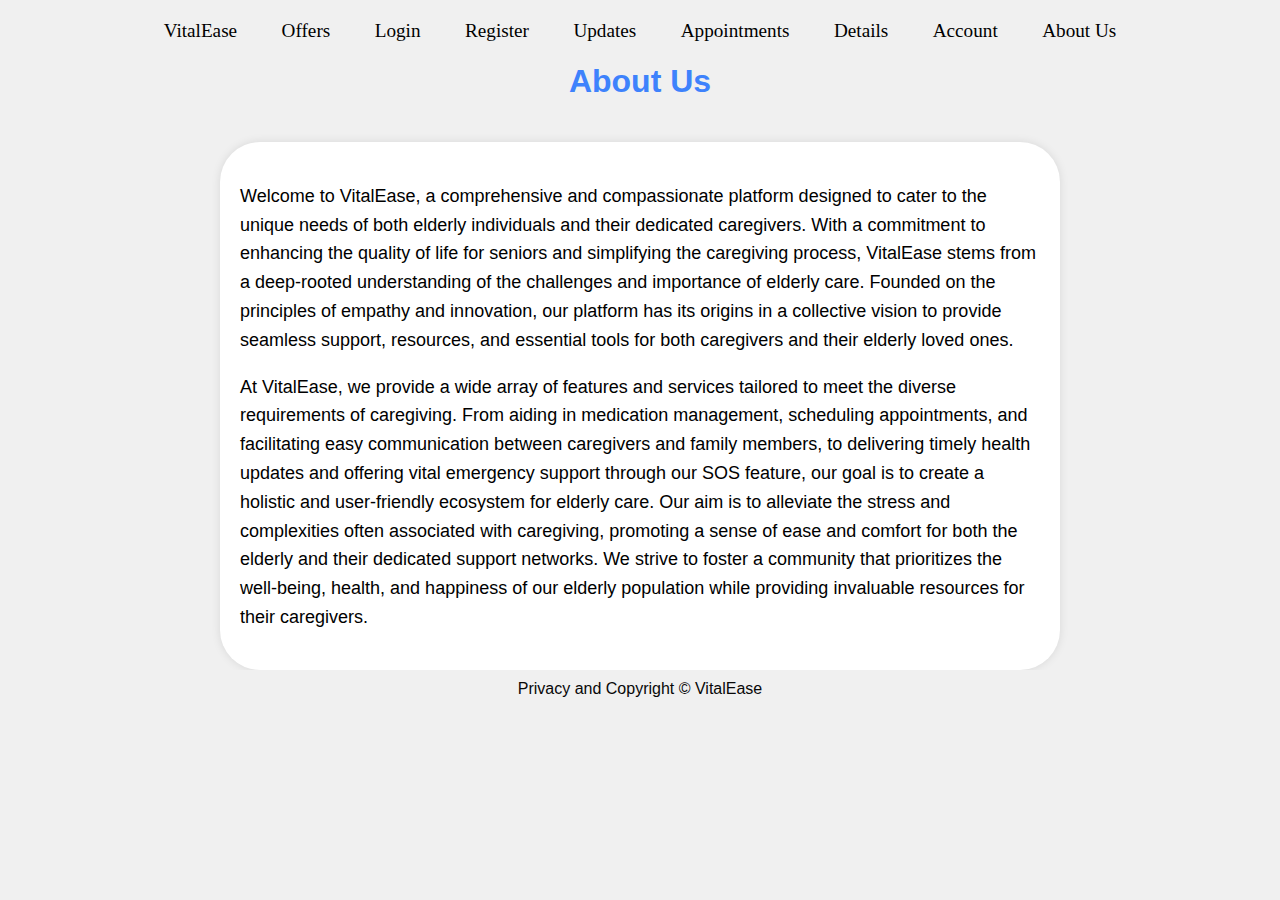
<file: about.html>
<!DOCTYPE html>
<html lang="en">
<head>
  <meta charset="UTF-8">
  <meta name="viewport" content="width=device-width, initial-scale=1.0">
  <title>About Us</title>
  <style>
    body {
      margin: 0;
      padding: 0;
      font-family: Arial, sans-serif;
      background-color: #f0f0f0;
    }

    header {
      background-color: rgb(32, 175, 188)aa;
      color: #3E82FC;
      text-align: center;
      padding: 20px;
    }

    .container {
      max-width: 800px;
      margin: 0 auto;
      padding: 20px;
      background-color: #fff;
      border-radius: 40px;
      box-shadow: 0 0 10px rgba(0, 0, 0, 0.1);
    }

    .about-section {
      text-align: center;
    }

    .about-section img {
      max-width: 100%;
    }

    .info-section {
      text-align: left;
      margin-top: 20px;
    }

    .info-section p {
      font-size: 18px;
      line-height: 1.6;
    }

    footer {
      background-color:  #f0f0f0;
      color: #080808;
      text-align: center;
      padding: 10px;
    }
    a{
      text-decoration: none;
      font-size: larger;
      padding: 20px;
      color: black;
      /* font-weight: bolder; */
      font-family: 'Times New Roman', Times, serif;
    }
  </style>
</head>
<body>
  <header>
    
  <a href="index.html">VitalEase</a>
  <a href="offers.html">Offers</a>
  <a href="login.html">Login</a>
  <a href="register.html">Register</a>
  <a href="personal.html">Updates</a>
  <a href="appointments.html">Appointments</a>
  <a href="basic.html">Details</a>
  <a href="account.html">Account</a>
  <a href="about.html">About Us</a>
    <h1>About Us</h1>
  </header>

  <div class="container">
    <div class="about-section">
    </div>

    <div class="info-section">
      <p>Welcome to VitalEase, a comprehensive and compassionate platform designed to cater to the unique needs of both elderly individuals and their dedicated caregivers. With a commitment to enhancing the quality of life for seniors and simplifying the caregiving process, VitalEase stems from a deep-rooted understanding of the challenges and importance of elderly care. Founded on the principles of empathy and innovation, our platform has its origins in a collective vision to provide seamless support, resources, and essential tools for both caregivers and their elderly loved ones.</p>

      <p>At VitalEase, we provide a wide array of features and services tailored to meet the diverse requirements of caregiving. From aiding in medication management, scheduling appointments, and facilitating easy communication between caregivers and family members, to delivering timely health updates and offering vital emergency support through our SOS feature, our goal is to create a holistic and user-friendly ecosystem for elderly care. Our aim is to alleviate the stress and complexities often associated with caregiving, promoting a sense of ease and comfort for both the elderly and their dedicated support networks. We strive to foster a community that prioritizes the well-being, health, and happiness of our elderly population while providing invaluable resources for their caregivers.</p>
    </div>
  </div>

  <footer>
    Privacy and Copyright &copy; VitalEase
  </footer>
</body>
</html>
</file>
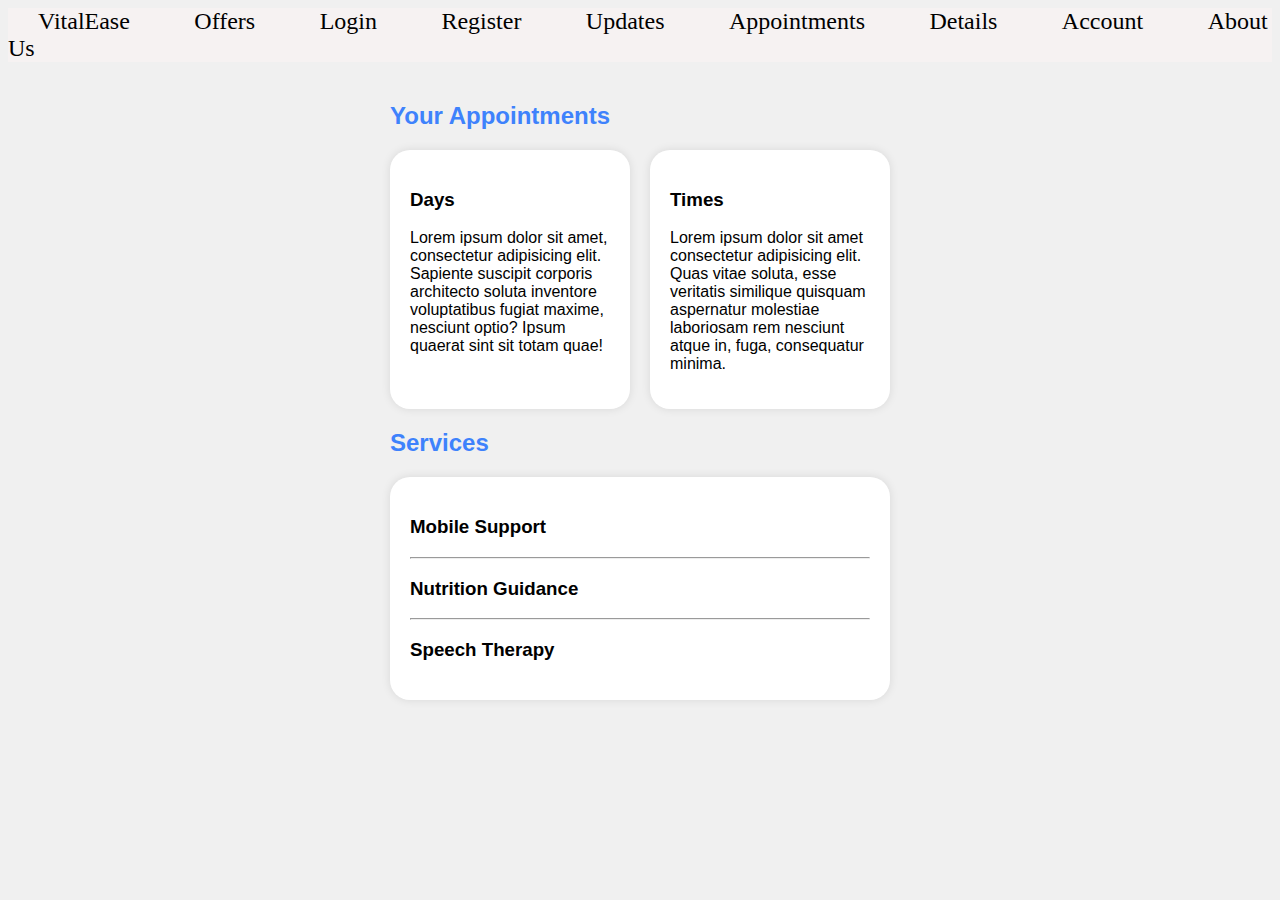
<file: appointments.html>
<!DOCTYPE html>
<html>
<head>
    <meta charset="utf-8">
    <meta name="viewport" content="width=device-width">
    <title>Your Appointments</title>
    <style>
        body {
            font-family: Arial, sans-serif;
            background-color: #f0f0f0;
        }

        .container {
            max-width: 500px;
            margin: 0 auto;
            padding: 20px;
        }

        .subheading {
            font-size: 24px;
            font-weight: bold;
            color: #3e82fc;
            margin-top: 20px;
        }

        .appointment-box {
            display: flex;
            justify-content: space-between;
            margin: 20px 0;
        }

        .box {
            background-color: #fff;
            box-shadow: 0 0 10px rgba(0, 0, 0, 0.1);
            padding: 20px;
            width: 40%;
            border-radius: 20px;
        }

        .box-mobile {
            background-color: #fff;
            box-shadow: 0 0 10px rgba(0, 0, 0, 0.1);
            padding: 20px;
            border-radius: 20px;
            margin-top: 20px;
            transition: height 0.3s;
            overflow: hidden;
        }

        .box-mobile:hover {
            height: auto;
        }

        button {
            background-color: #3e82fc;
            color: #fff;
            padding: 10px 20px;
            border: none;
            cursor: pointer;
        }

        .arrow {
            font-size: 24px;
            position: absolute;
            top: 5px;
            right: 20px;
            transform: rotate(90deg);
            transition: transform 0.3s;
        }

        .box-mobile:hover .arrow {
            transform: rotate(0deg);
        }
        a{
            text-decoration: none;
            color: rgb(16, 178, 187);
            text-decoration: none;
            font-size: x-large;
            padding: 20px;
            margin: 10px;
            text-align: center;
            justify-content: center;
            color: black;
            /* font-weight: bolder; */

            font-family: 'Times New Roman', Times, serif;
        }
      .navs{

        background: #f6f2f2;
      }
    </style>
</head>
<body>
    
    <div class="navs">
        <a href="index.html">VitalEase</a>
        <a href="offers.html">Offers</a>
        <a href="login.html">Login</a>
        <a href="register.html">Register</a>
        <a href="personal.html">Updates</a>
        <a href="appointments.html">Appointments</a>
        <a href="basic.html">Details</a>
        <a href="account.html">Account</a>
        <a href="about.html">About Us</a>
        </div>
    <div class="container">
        <div class="subheading">Your Appointments</div>
        <div class="appointment-box">
            <div class="box">
                <h3>Days</h3>
                <p>Lorem ipsum dolor sit amet, consectetur adipisicing elit. Sapiente suscipit corporis architecto soluta inventore voluptatibus fugiat maxime, nesciunt optio? Ipsum quaerat sint sit totam quae!</p>
            </div>
            <div class="box">
                <h3>Times</h3>
                <p>Lorem ipsum dolor sit amet consectetur adipisicing elit. Quas vitae soluta, esse veritatis similique quisquam aspernatur molestiae laboriosam rem nesciunt atque in, fuga, consequatur minima.

                </p>
            </div>
        </div>
        <div class="subheading">Services</div>
        <div class="box-mobile">
            <h3>Mobile Support</h3>
            <hr>
            <h3>Nutrition Guidance</h3>
            <hr>
            <h3>Speech Therapy</h3>
        </div>
    </div>
</body>
</html>
</file>
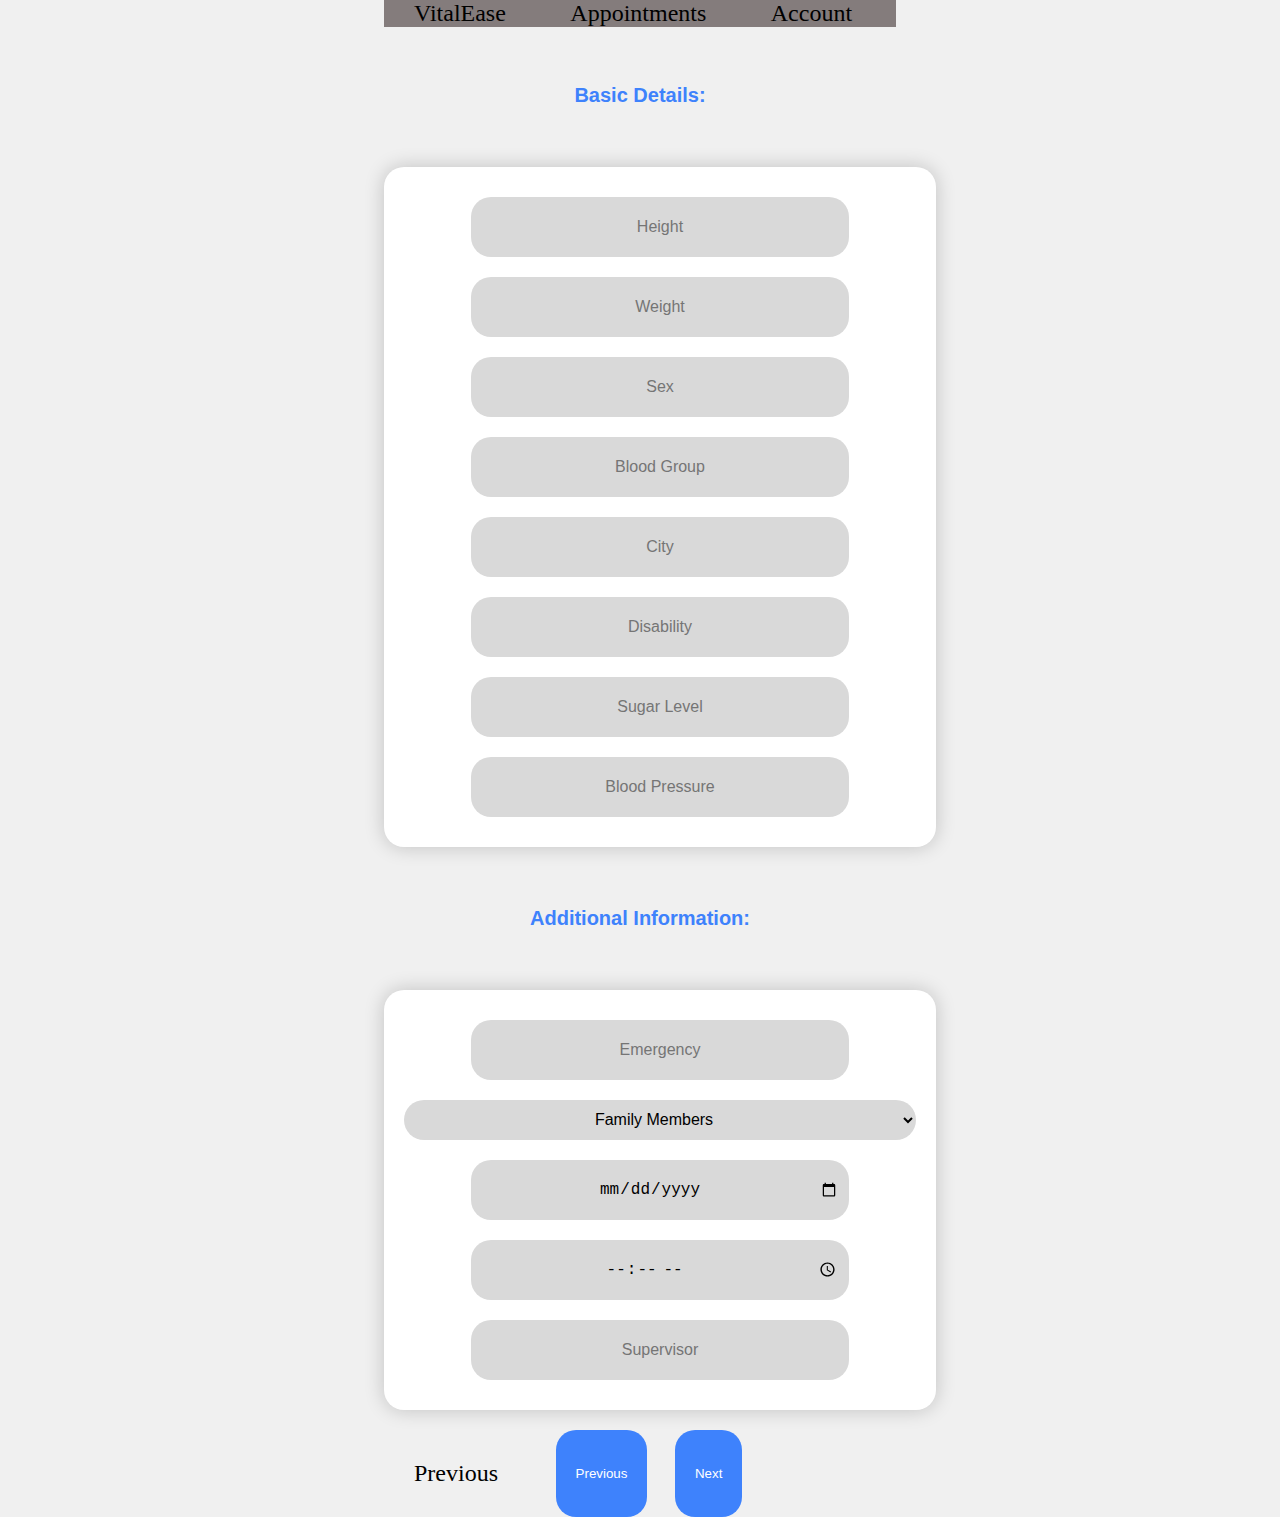
<file: basic.html>
<!DOCTYPE html>
<html lang="en">
<head>
    <meta charset="UTF-8">
    <meta name="viewport" content="width=device-width, initial-scale=1.0">
    <title>Details</title>
    <style>
        body {
            font-family: Arial, sans-serif;
            background-color: #f0f0f0;
            margin: 0;
            display: flex;
            justify-content: center;
            align-items: center;
            min-height: 100vh;
        }

        .container {
            width: 40%;
            max-width: 800px;
        }

        .section {
            width: 100%;
            text-align: center;
            margin: 20px 0;
            background: white;
            border-radius: 20px;
            padding: 20px;
            box-shadow: 0 0 20px rgba(0, 0, 0, 0.2);
            display: flex;
            flex-direction: column;
            align-items: center;
        }

        .section-heading {
            color: #3e82fc;
            font-size: 20px;
        }

        .input-box {
            width: 70%;
            height: 40px;
            background: #D9D9D9;
            border: none;
            border-radius: 20px;
            text-align: center;
            margin: 10px 0;
            padding: 10px;
            font-size: 16px;
        }

        .input-box-select {
            width: 100%;
            height: 40px;
            background: #D9D9D9;
            border: none;
            border-radius: 20px;
            text-align: center;
            margin: 10px 0;
            padding: 10px;
            font-size: 16px;
        }

        .button-container {
            display: flex;
            justify-content: space-between;
            width: 70%;
        }

        .next-button, .previous-button {
            background: #3e82fc;
            color: white;
            padding: 10px 20px;
            border: none;
            border-radius: 20px;
            cursor: pointer;
        }

        .next-button:hover, .previous-button:hover {
            background: #2952f3;
        }
        h2{
            padding: 40px;
        }a{
  text-decoration: none;
  color: rgb(16, 178, 187);
        text-decoration: none;
        font-size: x-large;
        padding: 20px;
        margin: 10px;
        text-align: center;
        justify-content: center;
        color: black;
        /* font-weight: bolder; */

        font-family: 'Times New Roman', Times, serif;
      }
      .navs{

        background: #847c7c;
      }
    </style>
</head>
<body>
    
    <!-- <div class="navs">
        <a href="index.html">VitalEase</a>
        <a href="offers.html">Offers</a>
        <a href="login.html">Login</a>
        <a href="register.html">Register</a>
        <a href="personal.html">Updates</a>
        <a href="appointments.html">Appointments</a>
        <a href="basic.html">Details</a>
        <a href="account.html">Account</a>
        <a href="about.html">About Us</a>
        </div> -->
    <div class="container">
        
    <div class="navs">
        <a href="index.html">VitalEase</a>
        <a href="appointments.html">Appointments</a>
        <a href="account.html">Account</a>
        </div>
        <h2 class="section-heading" style="text-align: center;">Basic Details:</h2>
        <div class="section">
            <input type="text" class="input-box" placeholder="Height">
            <input type="text" class="input-box" placeholder="Weight">
            <input type="text" class="input-box" placeholder="Sex">
            <input type="text" class="input-box" placeholder="Blood Group">
            <input type="text" class="input-box" placeholder="City">
            <input type="text" class="input-box" placeholder="Disability">
            <input type="text" class="input-box" placeholder="Sugar Level">
            <input type="text" class="input-box" placeholder="Blood Pressure">
        </div>
            <h2 class="section-heading" style="text-align: center; margin: 20px;">Additional Information:</h2>
        <div class="section">
            <input type="text" class="input-box" placeholder="Emergency">
            <select class="input-box-select">
                <option value="family1">Family Members</option>
                <option value="family1">Family Member 1</option>
                <option value="family2">Family Member 2</option>
                <option value="family3">Family Member 3</option>
            </select>
            <input type="date" class="input-box" placeholder="Date">
            <input type="time" class="input-box" placeholder="Time">
            <input type="text" class="input-box" placeholder="Supervisor">
        </div>

        <div class="button-container">
            <a href="about.html">Previous</a>
            <button class="previous-button">Previous</button>
            <button class="next-button">Next</button>
        </div>
</body>
</html>
</file>
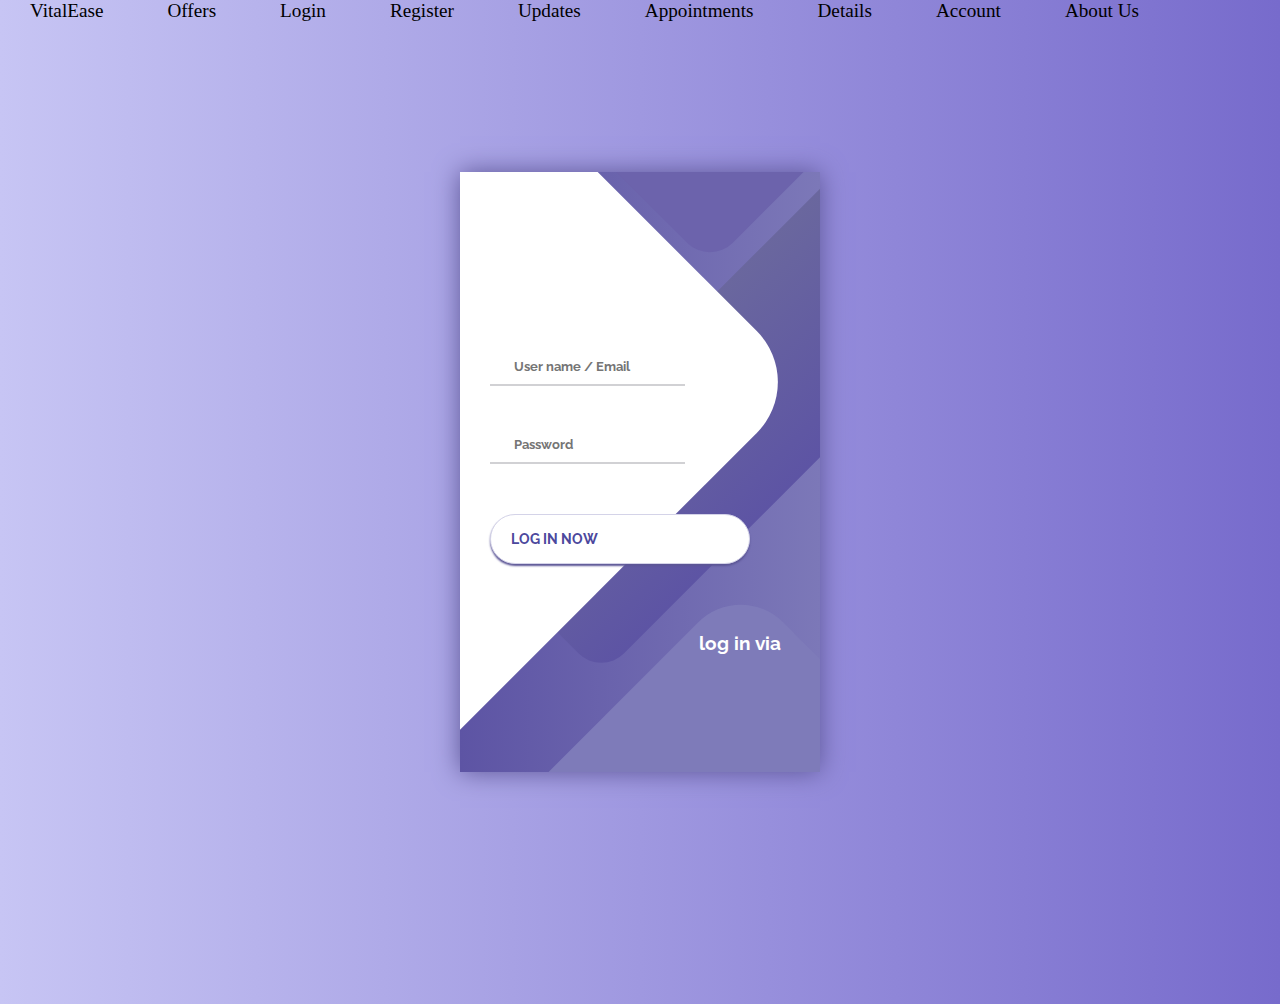
<file: login.html>
<!DOCTYPE html>
<html lang="en">
<head>
    <meta charset="UTF-8">
    <meta name="viewport" content="width=device-width, initial-scale=1.0">
    <title>Login</title>
    <style>
        @import url('https://fonts.googleapis.com/css?family=Raleway:400,700');

* {
	box-sizing: border-box;
	margin: 0;
	padding: 0;	
	font-family: Raleway, sans-serif;
}

body {
	background: linear-gradient(90deg, #C7C5F4, #776BCC);		
}

.container {
	display: flex;
	align-items: center;
	justify-content: center;
	min-height: 100vh;
}

.screen {		
	background: linear-gradient(90deg, #5D54A4, #7C78B8);		
	position: relative;	
	height: 600px;
	width: 360px;	
	box-shadow: 0px 0px 24px #5C5696;
}

.screen__content {
	z-index: 1;
	position: relative;	
	height: 100%;
}

.screen__background {		
	position: absolute;
	top: 0;
	left: 0;
	right: 0;
	bottom: 0;
	z-index: 0;
	-webkit-clip-path: inset(0 0 0 0);
	clip-path: inset(0 0 0 0);	
}

.screen__background__shape {
	transform: rotate(45deg);
	position: absolute;
}

.screen__background__shape1 {
	height: 520px;
	width: 520px;
	background: #FFF;	
	top: -50px;
	right: 120px;	
	border-radius: 0 72px 0 0;
}

.screen__background__shape2 {
	height: 220px;
	width: 220px;
	background: #6C63AC;	
	top: -172px;
	right: 0;	
	border-radius: 32px;
}

.screen__background__shape3 {
	height: 540px;
	width: 190px;
	background: linear-gradient(270deg, #5D54A4, #6A679E);
	top: -24px;
	right: 0;	
	border-radius: 32px;
}

.screen__background__shape4 {
	height: 400px;
	width: 200px;
	background: #7E7BB9;	
	top: 420px;
	right: 50px;	
	border-radius: 60px;
}

.login {
	width: 320px;
	padding: 30px;
	padding-top: 156px;
}

.login__field {
	padding: 20px 0px;	
	position: relative;	
}

.login__icon {
	position: absolute;
	top: 30px;
	color: #7875B5;
}

.login__input {
	border: none;
	border-bottom: 2px solid #D1D1D4;
	background: none;
	padding: 10px;
	padding-left: 24px;
	font-weight: 700;
	width: 75%;
	transition: .2s;
}

.login__input:active,
.login__input:focus,
.login__input:hover {
	outline: none;
	border-bottom-color: #6A679E;
}

.login__submit {
	background: #fff;
	font-size: 14px;
	margin-top: 30px;
	padding: 16px 20px;
	border-radius: 26px;
	border: 1px solid #D4D3E8;
	text-transform: uppercase;
	font-weight: 700;
	display: flex;
	align-items: center;
	width: 100%;
	color: #4C489D;
	box-shadow: 0px 2px 2px #5C5696;
	cursor: pointer;
	transition: .2s;
}

.login__submit:active,
.login__submit:focus,
.login__submit:hover {
	border-color: #6A679E;
	outline: none;
}

.button__icon {
	font-size: 24px;
	margin-left: auto;
	color: #7875B5;
}

.social-login {	
	position: absolute;
	height: 140px;
	width: 160px;
	text-align: center;
	bottom: 0px;
	right: 0px;
	color: #fff;
}

.social-icons {
	display: flex;
	align-items: center;
	justify-content: center;
}

.social-login__icon {
	padding: 20px 10px;
	color: #fff;
	text-decoration: none;	
	text-shadow: 0px 0px 8px #7875B5;
}

.social-login__icon:hover {
	transform: scale(1.5);	
}
a{
        text-decoration: none;
        font-size: larger;
        padding: 20px;
        margin: 10px;
        text-align: center;
        justify-content: center;
        color: black;
        /* font-weight: bolder; */
        font-family: 'Times New Roman', Times, serif;
      }
    </style>
</head>
<body>
	
    <div class="navs">
		<a href="index.html">VitalEase</a>
		<a href="offers.html">Offers</a>
		<a href="login.html">Login</a>
		<a href="register.html">Register</a>
		<a href="personal.html">Updates</a>
		<a href="appointments.html">Appointments</a>
		<a href="basic.html">Details</a>
		<a href="account.html">Account</a>
		<a href="about.html">About Us</a>
		</div>
    <div class="container">
        <div class="screen">
            <div class="screen__content">
                <form class="login">
                    <div class="login__field">
                        <i class="login__icon fas fa-user"></i>
                        <input type="text" class="login__input" placeholder="User name / Email">
                    </div>
                    <div class="login__field">
                        <i class="login__icon fas fa-lock"></i>
                        <input type="password" class="login__input" placeholder="Password">
                    </div>
                    <button class="button login__submit">
                        <span class="button__text">Log In Now</span>
                        <i class="button__icon fas fa-chevron-right"></i>
                    </button>				
                </form>
                <div class="social-login">
                    <h3>log in via</h3>
                    <div class="social-icons">
                        <a href="#" class="social-login__icon fab fa-instagram"></a>
                        <a href="#" class="social-login__icon fab fa-facebook"></a>
                        <a href="#" class="social-login__icon fab fa-twitter"></a>
                    </div>
                </div>
            </div>
            <div class="screen__background">
                <span class="screen__background__shape screen__background__shape4"></span>
                <span class="screen__background__shape screen__background__shape3"></span>		
                <span class="screen__background__shape screen__background__shape2"></span>
                <span class="screen__background__shape screen__background__shape1"></span>
            </div>		
        </div>
    </div>
    
</body>
</html>
</file>
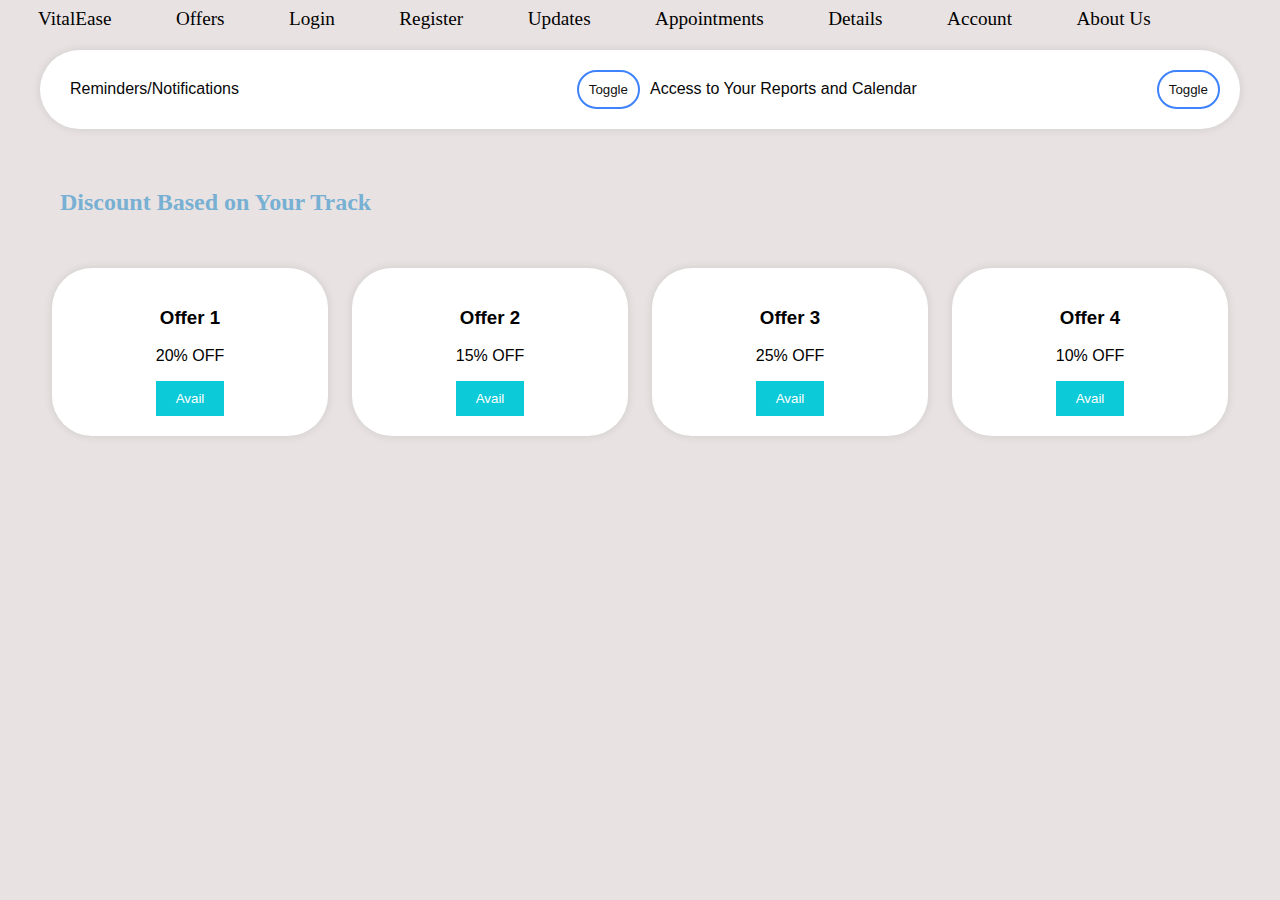
<file: offers.html>
<!DOCTYPE html>
<html lang="en">
<head>
    <meta charset="UTF-8">
    <meta name="viewport" content="width=device-width, initial-scale=1.0">
    <title>Offers</title>
    <style>
        body {
            font-family: Arial, sans-serif;
            background-color: #e8e2e2;
        }

        .container {
            max-width: 1200px;
            margin: 0 auto;
            padding: 20px;
        }

        .box {
            background-color: #fff;
            box-shadow: 0 0 10px rgba(0, 0, 0, 0.1);
            padding: 20px;
            margin-bottom: 20px;
            border-radius: 40px;
            display: flex;
        }
        .discount {
            padding: 20px;
            margin-top: 20px;
        }

        .offer-box {
            width: 30%;
            background-color: #fff;
            box-shadow: 0 0 10px rgba(0, 0, 0, 0.1);
            padding: 20px;
            margin: 1%;
            text-align: center;
            border-radius: 40px;
        }

        button {
            background: #0ccad8;
            color: #fff;
            padding: 10px 20px;
            border: none;
            cursor: pointer;
        }
    .box-content {
        width: 65%;
        color: #070707;
        padding: 10px;
        border-radius: 40px;
        text-align: left;
    }
    
        .toggle-button {
            background-color: #ffffff;
            color: #111111;
            padding: 10px;
            border: 2px solid #3e82fc;
            border-radius: 40px;
            cursor: pointer;
        }
        .boxy{
            display: flex;
        }
        a{
        text-decoration: none;
        font-size: larger;
        padding: 20px;
        margin: 10px;
        text-align: center;
        justify-content: center;
        color: black;
        /* font-weight: bolder; */
        font-family: 'Times New Roman', Times, serif;
      }
    </style>
    
</head>
<body>
    
    <div class="navs">
        <a href="index.html">VitalEase</a>
        <a href="offers.html">Offers</a>
        <a href="login.html">Login</a>
        <a href="register.html">Register</a>
        <a href="personal.html">Updates</a>
        <a href="appointments.html">Appointments</a>
        <a href="basic.html">Details</a>
        <a href="account.html">Account</a>
        <a href="about.html">About Us</a>
        </div>
    <div class="container">
        <div class="box">
            <div class="box-content">Reminders/Notifications</div>
            <button class="toggle-button">Toggle</button>
            <div class="box-content">Access to Your Reports and Calendar</div>
            <button class="toggle-button">Toggle</button>
        </div>
        
    
        <div class="discount">
            <h2 style="color: rgba(60, 151, 204, 0.683); font-family: 'Times New Roman', Times, serif; font-size: 1900;">Discount Based on Your Track</h2>
        </div>
        <div class="boxy">
            <div class="offer-box">
                <h3>Offer 1</h3>
                <p>20% OFF</p>
                
        <button>Avail</button>
            </div>
            <div class="offer-box">
                <h3>Offer 2</h3>
                <p>15% OFF</p>
                
        <button>Avail</button>
            </div>
            <div class="offer-box">
                <h3>Offer 3</h3>
                <p>25% OFF</p>
                
        <button>Avail</button>
            </div>
            <div class="offer-box">
                <h3>Offer 4</h3>
                <p>10% OFF</p>
                
        <button>Avail</button>
            </div>
        </div>
    </div>
</body>
</html>
</file>
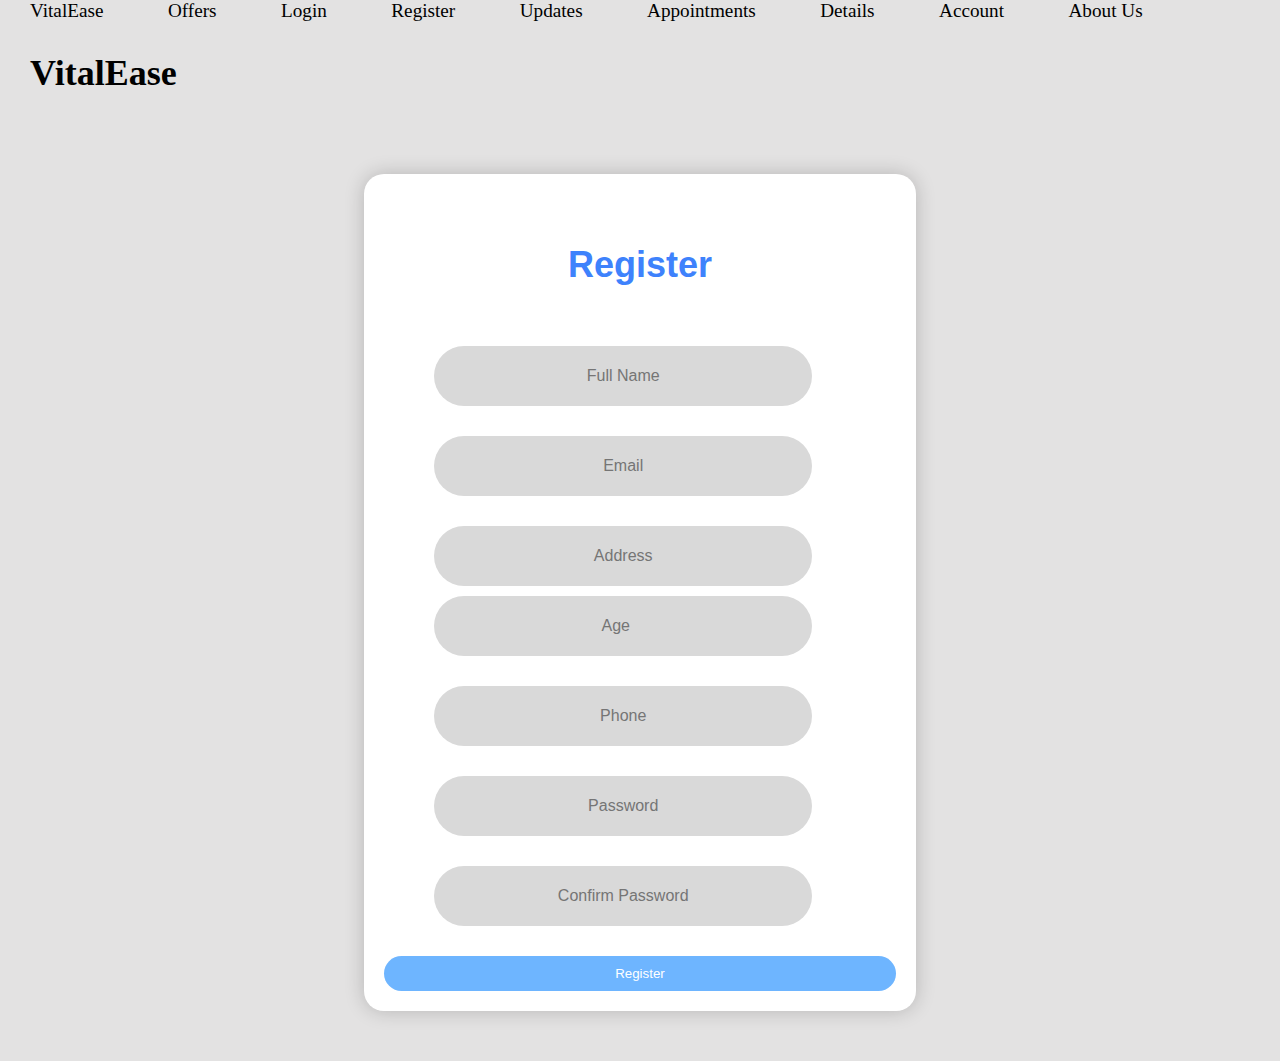
<file: register.html>
<!DOCTYPE html>
<html lang="en">
<head>
    <meta charset="UTF-8">
    <meta name="viewport" content="width=device-width, initial-scale=1.0">
    <title>Register</title>
    <style>
        body {
            font-family: Arial, sans-serif;
            background-color: #E3E2E2;
            margin: 0;
        }

        .container {
            width: 40%;
            max-width: 800px;
            margin: 50px auto;
            position: relative;
            background: white;
            border-radius: 20px;
            padding: 20px;
            box-shadow: 0 0 20px rgba(0, 0, 0, 0.2);
        }

        .header {
            color: #3E82FC;
            font-size: 36px;
            font-weight: 700;
            text-align: center;
            margin-bottom: 20px;
        }

        .subheader {
            color: #3E82FC;
            font-size: 36px;
            font-weight: 700;
            text-align: center;
            margin-top: 20px;
        }

        .input-container {
            margin-top: 20px;
        }

        .input-label {
            color: black;
            font-size: 20px;
            font-weight: 600;
        }

        .input-box {
            width: 70%;
            height: 40px;
            position: relative;
            left: 50px;
            justify-content: center;
            background: #D9D9D9;
            border: none;
            border-radius: 40px;
            text-align: center;
            margin-top: 10px;
            padding: 10px;
            font-size: 16px;
        }

        .submit-button {
            background: #6EB5FF;
            color: white;
            padding: 10px 20px;
            border: none;
            border-radius: 20px;
            cursor: pointer;
            margin-top: 30px;
            width: 100%;
        }
        
    
    a{
        text-decoration: none;
        font-size: larger;
        padding: 20px;
        margin: 10px;
        text-align: center;
        justify-content: center;
        color: black;
        /* font-weight: bolder; */
        font-family: 'Times New Roman', Times, serif;
      }
    </style>
</head>
<body>
    <div class="navs">
  <a href="index.html">VitalEase</a>
  <a href="offers.html">Offers</a>
  <a href="login.html">Login</a>
  <a href="register.html">Register</a>
  <a href="personal.html">Updates</a>
  <a href="appointments.html">Appointments</a>
  <a href="basic.html">Details</a>
  <a href="account.html">Account</a>
  <a href="about.html">About Us</a>
  </div>
    <div class="header" style="text-align: left; padding: 30px; color: black; font-family: 'Times New Roman', Times, serif;">VitalEase</div>
    <div class="container">
        <div class="subheader" style="padding: 30px;">Register</div>
        <div class="input-container">
            <input type="text" class="input-box" placeholder="Full Name">
        </div>
        <div class="input-container">
            <input type="email" class="input-box" placeholder="Email">
        </div>
        <div class="input-container">
            <input type="text" class="input-box" placeholder="Address">
            <input type="number" class="input-box" placeholder="Age">
        </div>
        <div class="input-container">
            <input type="tel" class="input-box" placeholder="Phone">
        </div>
        <div class="input-container">
            <input type="password" class="input-box" placeholder="Password">
        </div>
        <div class="input-container">
            <input type="password" class="input-box" placeholder="Confirm Password">
        </div>
        <button class="submit-button">Register</button>
    </div>
</body>
</html>
</file>
